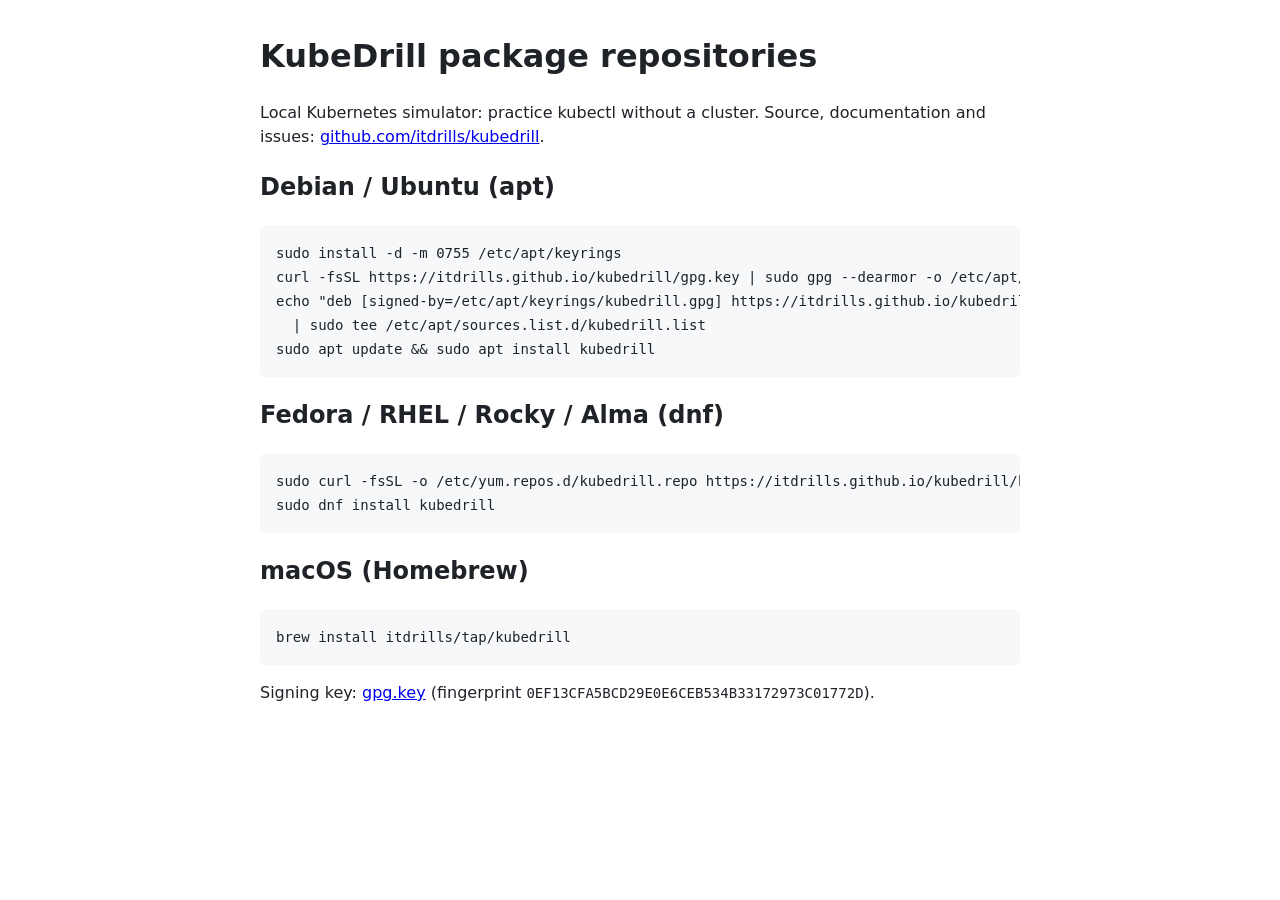
<file: index.html>
<!doctype html>
<html lang="en"><head><meta charset="utf-8"><meta name="viewport" content="width=device-width, initial-scale=1">
<title>KubeDrill packages</title>
<style>body{font:16px/1.5 system-ui,sans-serif;max-width:760px;margin:2rem auto;padding:0 1rem;color:#1f2328}
pre{background:#f6f8fa;padding:1rem;overflow-x:auto;border-radius:6px}code{font-size:14px}</style></head>
<body>
<h1>KubeDrill package repositories</h1>
<p>Local Kubernetes simulator: practice kubectl without a cluster.
Source, documentation and issues: <a href="https://github.com/itdrills/kubedrill">github.com/itdrills/kubedrill</a>.</p>
<h2>Debian / Ubuntu (apt)</h2>
<pre><code>sudo install -d -m 0755 /etc/apt/keyrings
curl -fsSL https://itdrills.github.io/kubedrill/gpg.key | sudo gpg --dearmor -o /etc/apt/keyrings/kubedrill.gpg
echo "deb [signed-by=/etc/apt/keyrings/kubedrill.gpg] https://itdrills.github.io/kubedrill/deb stable main" \
  | sudo tee /etc/apt/sources.list.d/kubedrill.list
sudo apt update &amp;&amp; sudo apt install kubedrill</code></pre>
<h2>Fedora / RHEL / Rocky / Alma (dnf)</h2>
<pre><code>sudo curl -fsSL -o /etc/yum.repos.d/kubedrill.repo https://itdrills.github.io/kubedrill/kubedrill.repo
sudo dnf install kubedrill</code></pre>
<h2>macOS (Homebrew)</h2>
<pre><code>brew install itdrills/tap/kubedrill</code></pre>
<p>Signing key: <a href="gpg.key">gpg.key</a> (fingerprint <code>0EF13CFA5BCD29E0E6CEB534B33172973C01772D</code>).</p>
</body></html>
</file>
